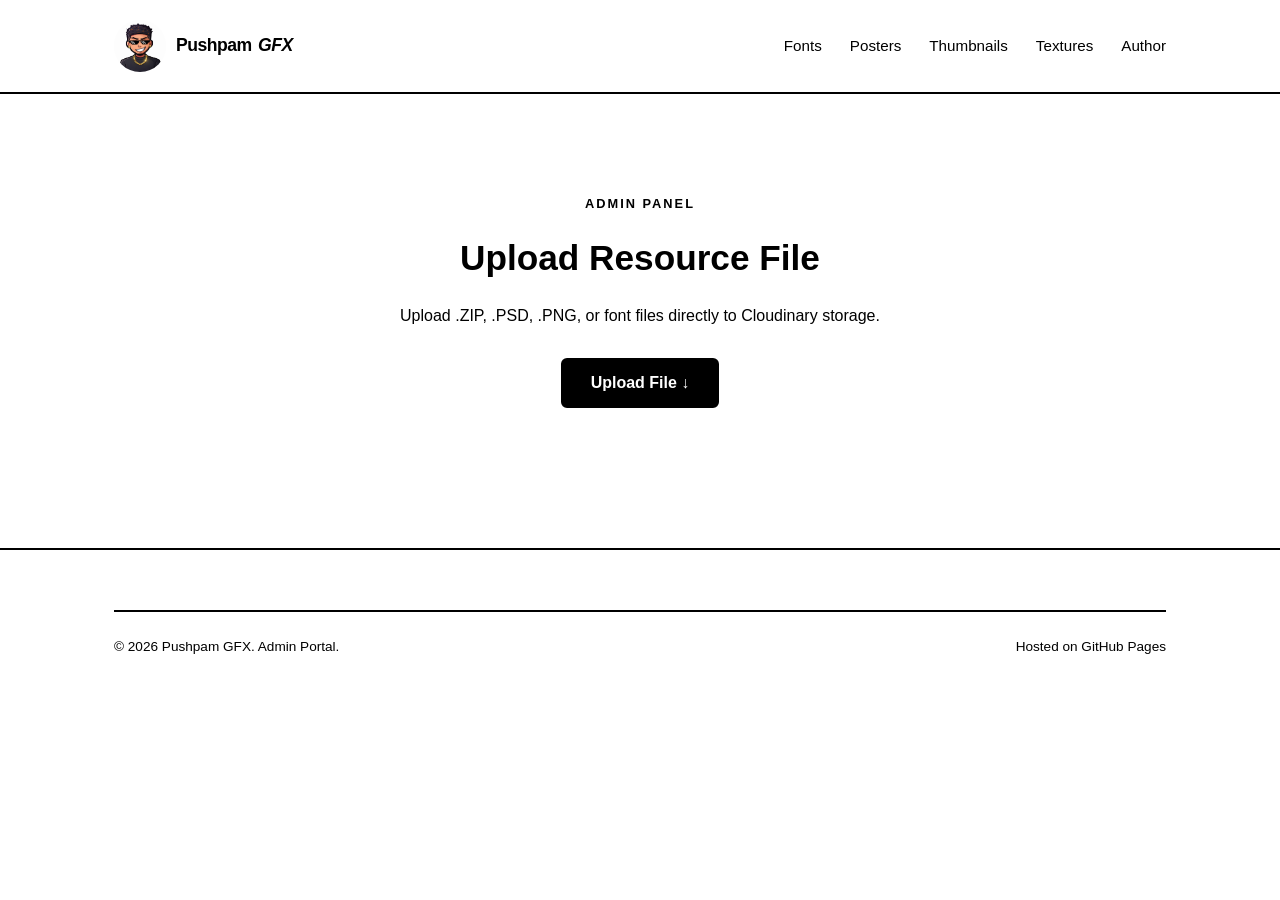
<file: admin.html>
<!DOCTYPE html>
<html lang="en">
<head>
<meta charset="UTF-8">
<meta name="viewport" content="width=device-width, initial-scale=1.0">
<title>Admin Upload — Pushpam GFX</title>
<link rel="stylesheet" href="assets/style.css">
<script src="https://upload-widget.cloudinary.com/global/all.js" type="text/javascript"></script>
</head>
<body>

<nav class="site-nav">
  <div class="wrap">
    <a class="logo" href="index.html">
      <img src="assets/avatar.png" alt="Pushpam GFX Avatar" class="logo-img">
      <span class="logo-text">Pushpam <span>GFX</span></span>
    </a>
    <ul class="nav-links">
      <li><a href="fonts.html">Fonts</a></li>
      <li><a href="posters.html">Posters</a></li>
      <li><a href="thumbnails.html">Thumbnails</a></li>
      <li><a href="textures.html">Textures</a></li>
      <li><a href="author.html">Author</a></li>
    </ul>
  </div>
</nav>

<section>
  <div class="wrap" style="text-align: center; padding: 60px 0;">
    <div class="eyebrow">Admin Panel</div>
    <h1 style="font-size: 2.2rem; margin-bottom: 16px;">Upload Resource File</h1>
    <p style="margin-bottom: 30px;">Upload .ZIP, .PSD, .PNG, or font files directly to Cloudinary storage.</p>

    <button id="upload_widget" class="go" style="padding: 14px 28px; background: #000; color: #fff !important; border: 2px solid #000; border-radius: 6px; cursor: pointer; font-size: 1rem;">
      Upload File ↓
    </button>

    <!-- Upload Result Box -->
    <div id="result" style="margin-top: 30px; display: none;" class="tile">
      <h3>File Uploaded Successfully!</h3>
      <p id="file_url_text" style="word-break: break-all; font-family: monospace; font-size: 0.9rem; margin: 15px 0;"></p>
      <button onclick="copyLink()" class="go" style="background:none; border:1px solid #000; padding:6px 12px; cursor:pointer;">Copy File URL</button>
    </div>
  </div>
</section>

<footer>
  <div class="wrap">
    <div class="footer-bottom">
      <span>© <span id="year"></span> Pushpam GFX. Admin Portal.</span>
      <span>Hosted on GitHub Pages</span>
    </div>
  </div>
</footer>

<script>
  document.getElementById('year').textContent = new Date().getFullYear();

  // Cloudinary Upload Widget Configuration
  var myWidget = cloudinary.createUploadWidget({
    cloudName: 'pxt57u7f', 
    uploadPreset: 'pushpam_preset'
  }, (error, result) => { 
      if (!error && result && result.event === "success") { 
        var fileUrl = result.info.secure_url;
        document.getElementById('result').style.display = 'block';
        document.getElementById('file_url_text').innerText = fileUrl;
      }
    }
  );

  document.getElementById("upload_widget").addEventListener("click", function(){
      myWidget.open();
    }, false);

  function copyLink() {
    var urlText = document.getElementById('file_url_text').innerText;
    navigator.clipboard.writeText(urlText);
    alert("URL copied to clipboard!");
  }
</script>
</body>
</html>
</file>
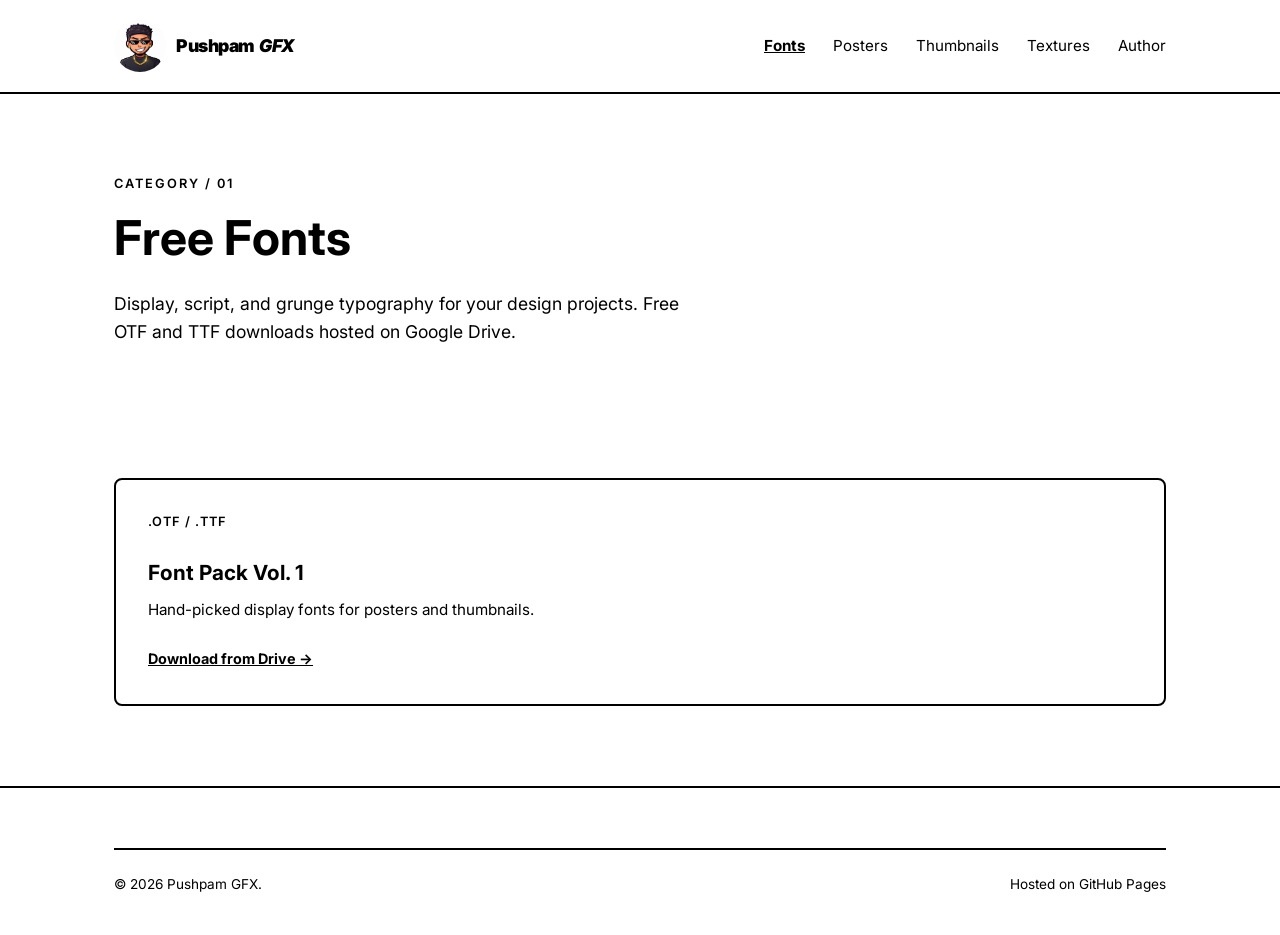
<file: fonts.html>
<!DOCTYPE html>
<html lang="en">
<head>
<meta charset="UTF-8">
<meta name="viewport" content="width=device-width, initial-scale=1.0">
<title>Fonts — Pushpam GFX</title>
<link rel="preconnect" href="https://fonts.googleapis.com">
<link rel="preconnect" href="https://fonts.gstatic.com" crossorigin>
<link href="https://fonts.googleapis.com/css2?family=Google+Sans:ital,opsz,wght@0,17..18,400..700;1,17..18,400..700&family=Inter:ital,opsz,wght@0,14..32,100..900;1,14..32,100..900&display=swap" rel="stylesheet">
<link rel="stylesheet" href="assets/style.css">
</head>
<body>

<nav class="site-nav">
  <div class="wrap">
    <a class="logo" href="index.html">
      <img src="assets/avatar.png" alt="Pushpam GFX Avatar" class="logo-img">
      <span class="logo-text">Pushpam <span>GFX</span></span>
    </a>
    <ul class="nav-links">
      <li><a href="fonts.html" class="active">Fonts</a></li>
      <li><a href="posters.html">Posters</a></li>
      <li><a href="thumbnails.html">Thumbnails</a></li>
      <li><a href="textures.html">Textures</a></li>
      <li><a href="author.html">Author</a></li>
    </ul>
    <button class="nav-toggle" aria-label="Menu"><span></span><span></span><span></span></button>
  </div>
</nav>

<header class="hero">
  <div class="wrap">
    <div class="eyebrow">Category / 01</div>
    <h1>Free Fonts</h1>
    <p>Display, script, and grunge typography for your design projects. Free OTF and TTF downloads hosted on Google Drive.</p>
  </div>
</header>

<section>
  <div class="wrap">
    <div class="tiles">
      <div class="tile">
        <div class="num">.OTF / .TTF</div>
        <div>
          <h3>Font Pack Vol. 1</h3>
          <p>Hand-picked display fonts for posters and thumbnails.</p>
          <a class="go" href="#" target="_blank">Download from Drive →</a>
        </div>
      </div>
    </div>
  </div>
</section>

<footer>
  <div class="wrap">
    <div class="footer-bottom">
      <span>© <span id="year"></span> Pushpam GFX.</span>
      <span>Hosted on GitHub Pages</span>
    </div>
  </div>
</footer>

<script src="assets/script.js"></script>
<script>document.getElementById('year').textContent = new Date().getFullYear();</script>
</body>
</html>
</file>
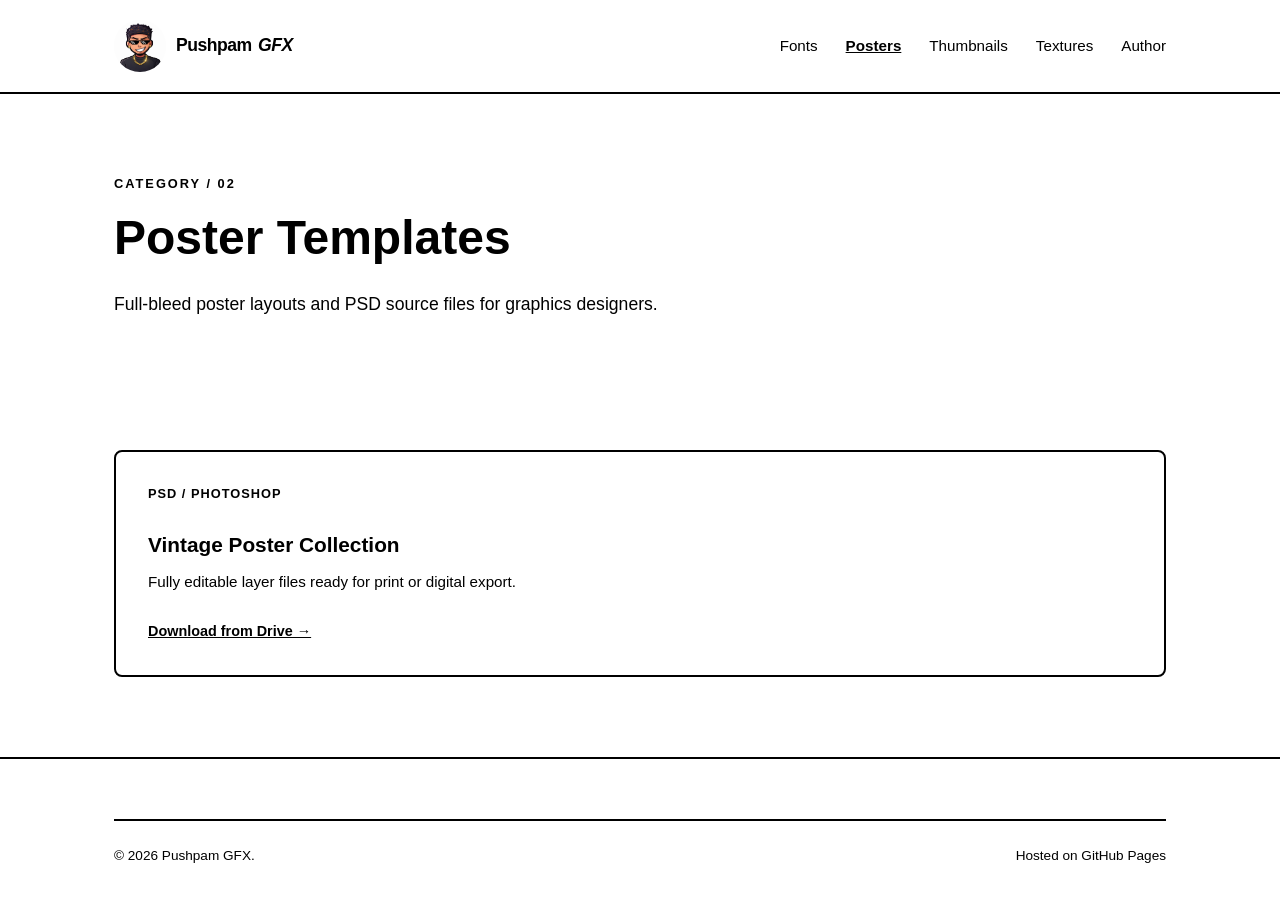
<file: posters.html>
<!DOCTYPE html>
<html lang="en">
<head>
<meta charset="UTF-8">
<meta name="viewport" content="width=device-width, initial-scale=1.0">
<title>Posters — Pushpam GFX</title>
<link rel="stylesheet" href="assets/style.css">
</head>
<body>

<nav class="site-nav">
  <div class="wrap">
    <a class="logo" href="index.html">
      <img src="assets/avatar.png" alt="Pushpam GFX Avatar" class="logo-img">
      <span class="logo-text">Pushpam <span>GFX</span></span>
    </a>
    <ul class="nav-links">
      <li><a href="fonts.html">Fonts</a></li>
      <li><a href="posters.html" class="active">Posters</a></li>
      <li><a href="thumbnails.html">Thumbnails</a></li>
      <li><a href="textures.html">Textures</a></li>
      <li><a href="author.html">Author</a></li>
    </ul>
    <button class="nav-toggle" aria-label="Menu"><span></span><span></span><span></span></button>
  </div>
</nav>

<header class="hero">
  <div class="wrap">
    <div class="eyebrow">Category / 02</div>
    <h1>Poster Templates</h1>
    <p>Full-bleed poster layouts and PSD source files for graphics designers.</p>
  </div>
</header>

<section>
  <div class="wrap">
    <div class="tiles">
      <div class="tile">
        <div class="num">PSD / Photoshop</div>
        <div>
          <h3>Vintage Poster Collection</h3>
          <p>Fully editable layer files ready for print or digital export.</p>
          <a class="go" href="#" target="_blank">Download from Drive →</a>
        </div>
      </div>
    </div>
  </div>
</section>

<footer>
  <div class="wrap">
    <div class="footer-bottom">
      <span>© <span id="year"></span> Pushpam GFX.</span>
      <span>Hosted on GitHub Pages</span>
    </div>
  </div>
</footer>

<script src="assets/script.js"></script>
<script>document.getElementById('year').textContent = new Date().getFullYear();</script>
</body>
</html>
</file>
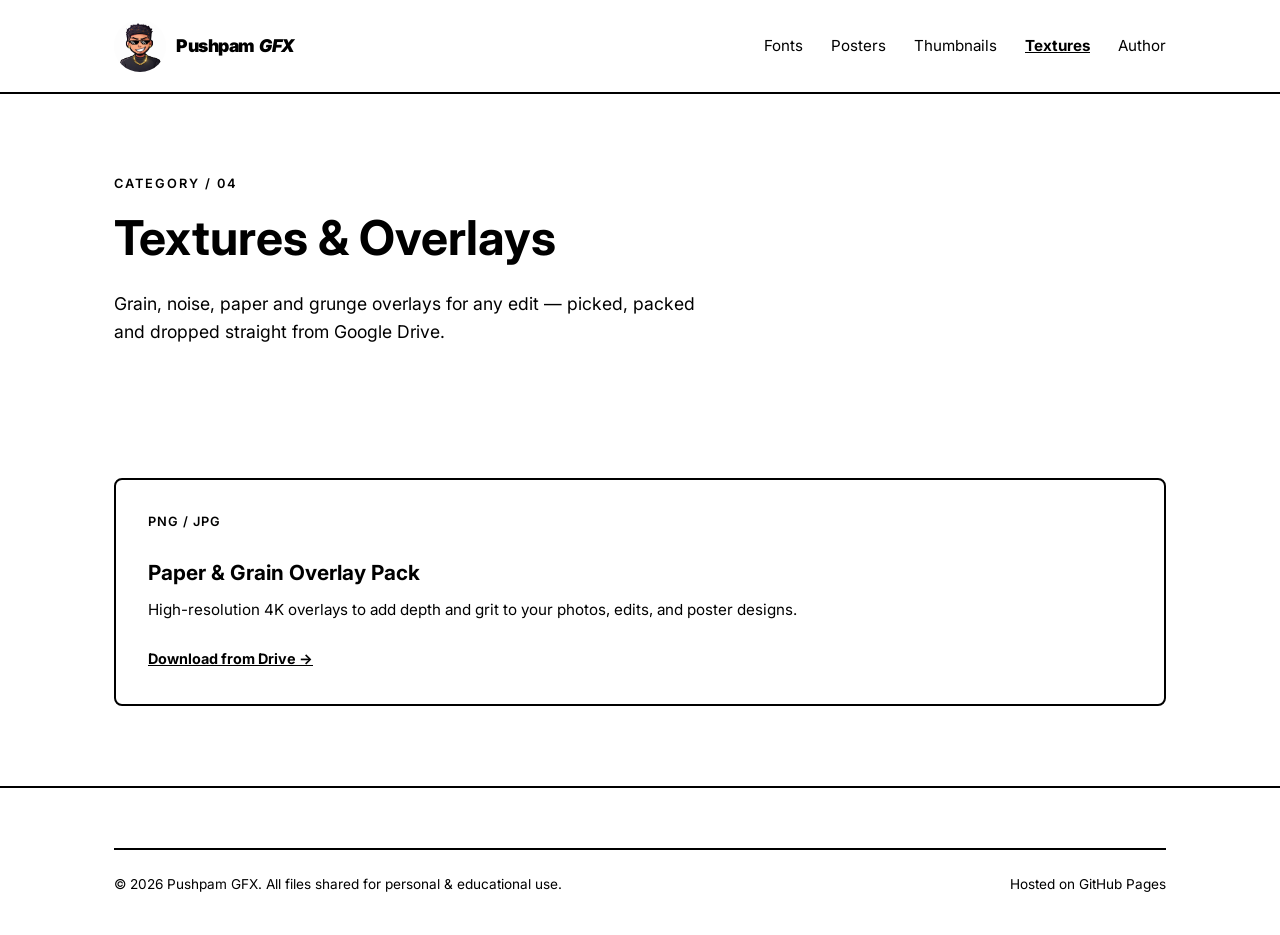
<file: textures.html>
<!DOCTYPE html>
<html lang="en">
<head>
<meta charset="UTF-8">
<meta name="viewport" content="width=device-width, initial-scale=1.0">
<title>Textures — Pushpam GFX</title>
<link rel="preconnect" href="https://fonts.googleapis.com">
<link rel="preconnect" href="https://fonts.gstatic.com" crossorigin>
<link href="https://fonts.googleapis.com/css2?family=Google+Sans:ital,opsz,wght@0,17..18,400..700;1,17..18,400..700&family=Inter:ital,opsz,wght@0,14..32,100..900;1,14..32,100..900&display=swap" rel="stylesheet">
<link rel="stylesheet" href="assets/style.css">
</head>
<body>

<nav class="site-nav">
  <div class="wrap">
    <a class="logo" href="index.html">
      <img src="assets/avatar.png" alt="Pushpam GFX Avatar" class="logo-img">
      <span class="logo-text">Pushpam <span>GFX</span></span>
    </a>
    <ul class="nav-links">
      <li><a href="fonts.html">Fonts</a></li>
      <li><a href="posters.html">Posters</a></li>
      <li><a href="thumbnails.html">Thumbnails</a></li>
      <li><a href="textures.html" class="active">Textures</a></li>
      <li><a href="author.html">Author</a></li>
    </ul>
    <button class="nav-toggle" aria-label="Menu"><span></span><span></span><span></span></button>
  </div>
</nav>

<header class="hero">
  <div class="wrap">
    <div class="eyebrow">Category / 04</div>
    <h1>Textures &amp; Overlays</h1>
    <p>Grain, noise, paper and grunge overlays for any edit — picked, packed and dropped straight from Google Drive.</p>
  </div>
</header>

<section>
  <div class="wrap">
    <div class="tiles">
      <div class="tile">
        <div class="num">PNG / JPG</div>
        <div>
          <h3>Paper &amp; Grain Overlay Pack</h3>
          <p>High-resolution 4K overlays to add depth and grit to your photos, edits, and poster designs.</p>
          <a class="go" href="https://drive.google.com" target="_blank">Download from Drive →</a>
        </div>
      </div>
    </div>
  </div>
</section>

<footer>
  <div class="wrap">
    <div class="footer-bottom">
      <span>© <span id="year"></span> Pushpam GFX. All files shared for personal &amp; educational use.</span>
      <span>Hosted on GitHub Pages</span>
    </div>
  </div>
</footer>

<script src="assets/script.js"></script>
<script>document.getElementById('year').textContent = new Date().getFullYear();</script>
</body>
</html>
</file>
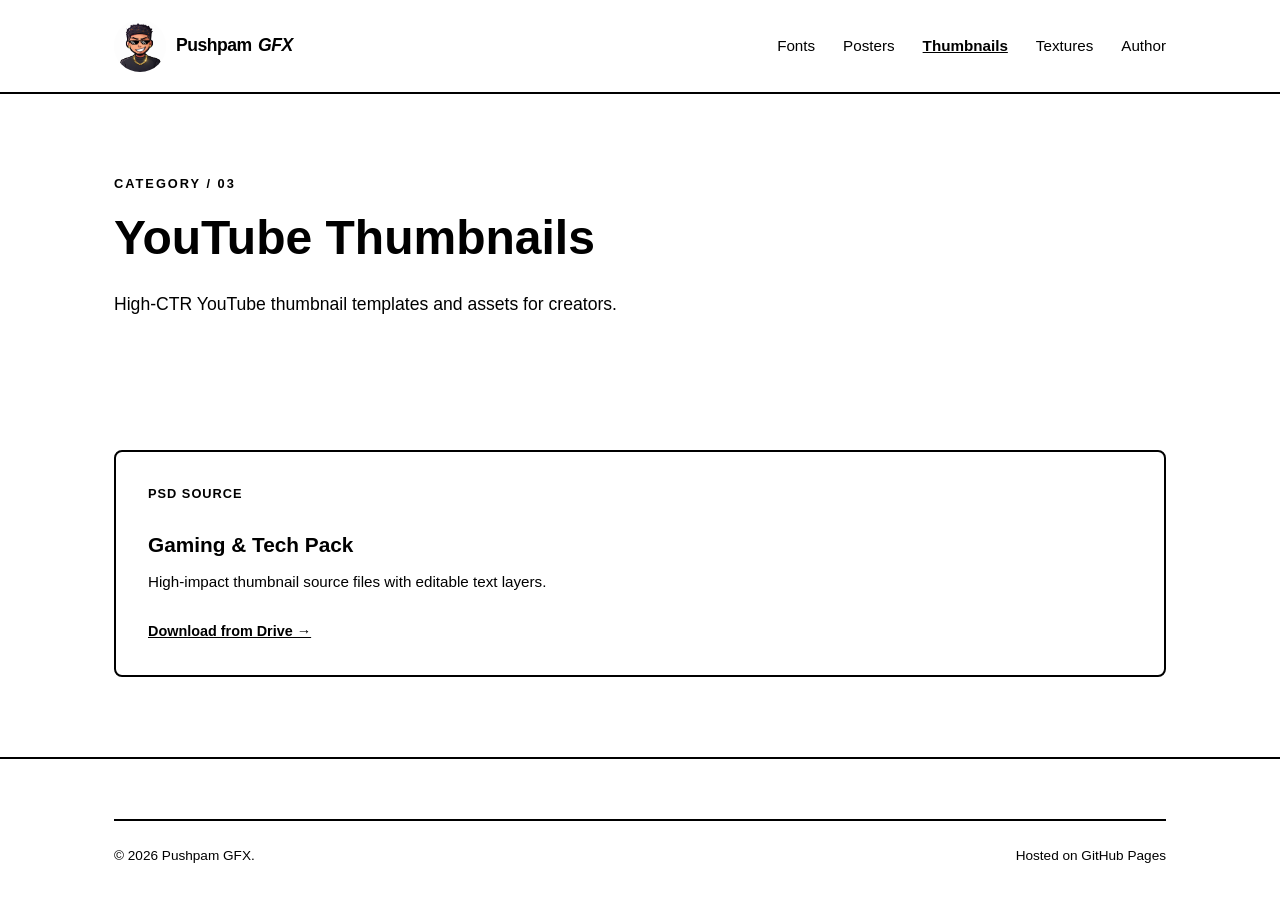
<file: thumbnails.html>
<!DOCTYPE html>
<html lang="en">
<head>
<meta charset="UTF-8">
<meta name="viewport" content="width=device-width, initial-scale=1.0">
<title>Thumbnails — Pushpam GFX</title>
<link rel="stylesheet" href="assets/style.css">
</head>
<body>

<nav class="site-nav">
  <div class="wrap">
    <a class="logo" href="index.html">
      <img src="assets/avatar.png" alt="Pushpam GFX Avatar" class="logo-img">
      <span class="logo-text">Pushpam <span>GFX</span></span>
    </a>
    <ul class="nav-links">
      <li><a href="fonts.html">Fonts</a></li>
      <li><a href="posters.html">Posters</a></li>
      <li><a href="thumbnails.html" class="active">Thumbnails</a></li>
      <li><a href="textures.html">Textures</a></li>
      <li><a href="author.html">Author</a></li>
    </ul>
    <button class="nav-toggle" aria-label="Menu"><span></span><span></span><span></span></button>
  </div>
</nav>

<header class="hero">
  <div class="wrap">
    <div class="eyebrow">Category / 03</div>
    <h1>YouTube Thumbnails</h1>
    <p>High-CTR YouTube thumbnail templates and assets for creators.</p>
  </div>
</header>

<section>
  <div class="wrap">
    <div class="tiles">
      <div class="tile">
        <div class="num">PSD Source</div>
        <div>
          <h3>Gaming & Tech Pack</h3>
          <p>High-impact thumbnail source files with editable text layers.</p>
          <a class="go" href="#" target="_blank">Download from Drive →</a>
        </div>
      </div>
    </div>
  </div>
</section>

<footer>
  <div class="wrap">
    <div class="footer-bottom">
      <span>© <span id="year"></span> Pushpam GFX.</span>
      <span>Hosted on GitHub Pages</span>
    </div>
  </div>
</footer>

<script src="assets/script.js"></script>
<script>document.getElementById('year').textContent = new Date().getFullYear();</script>
</body>
</html>
</file>
<file: assets/style.css>
* {
  box-sizing: border-box;
  margin: 0;
  padding: 0;
}

body {
  background-color: #ffffff;
  color: #000000;
  font-family: 'Inter', -apple-system, BlinkMacSystemFont, sans-serif;
  line-height: 1.6;
}

.wrap {
  max-width: 1100px;
  margin: 0 auto;
  padding: 0 24px;
}

/* Navigation */
.site-nav {
  border-bottom: 2px solid #000000;
  padding: 20px 0;
  background-color: #ffffff;
}

.site-nav .wrap {
  display: flex;
  justify-content: space-between;
  align-items: center;
}
/* Logo Component Fix */
.logo {
  display: flex;
  align-items: center;
  gap: 10px;
  text-decoration: none;
}

.logo-img {
  width: 52px !important;
  height: 52px !important;
  min-width: 52px;
  min-height: 52px;
  max-width: 52px;
  max-height: 52px;
  border-radius: 50%;
  object-fit: cover;
  border: 0px solid #000000;
  display: block;
}

.logo-text {
  font-weight: 900;
  font-size: 1.1rem;
  color: #000000 !important;
  letter-spacing: -0.5px;
  line-height: 1;
}

.logo-text span {
  font-style: italic;
  font-weight: 900;
  margin-left: 2px;
  color: #000000 !important;
}
.nav-links {
  display: flex;
  list-style: none;
  gap: 28px;
}

.nav-links a {
  color: #000000 !important;
  text-decoration: none;
  font-size: 0.95rem;
}

.nav-links a:hover,
.nav-links a.active {
  color: #000000 !important;
  font-weight: 700;
  text-decoration: underline;
}

.nav-toggle {
  display: none;
  background: none;
  border: none;
  cursor: pointer;
}

/* Hero Section */
.hero {
  padding: 80px 0 60px;
  background-color: #ffffff;
}

.eyebrow {
  text-transform: uppercase;
  font-size: 0.8rem;
  letter-spacing: 2px;
  color: #000000 !important;
  font-weight: 600;
  margin-bottom: 16px;
}

.hero h1 {
  font-size: 3rem;
  line-height: 1.15;
  color: #000000 !important;
  font-weight: 700;
  margin-bottom: 24px;
}

.hero h1 .line {
  display: block;
  color: #000000 !important;
}

.hero h1 .line span {
  color: #000000 !important;
}

.hero p {
  max-width: 600px;
  color: #000000 !important;
  font-size: 1.1rem;
  margin-bottom: 32px;
}

.meta {
  display: flex;
  gap: 40px;
  border-top: 2px solid #000000;
  padding-top: 24px;
}

.meta div {
  font-size: 0.85rem;
  color: #000000 !important;
}

.meta strong {
  display: block;
  color: #000000 !important;
  font-size: 1.1rem;
}

/* Tiles Section */
section {
  padding: 40px 0 80px;
  background-color: #ffffff;
}

.tiles {
  display: grid;
  grid-template-columns: repeat(auto-fit, minmax(300px, 1fr));
  gap: 24px;
}

/* Cards (Tiles) */
.tile {
  background-color: #ffffff !important;
  border: 2px solid #000000 !important;
  border-radius: 8px;
  padding: 32px;
  text-decoration: none;
  color: #000000 !important;
  display: flex;
  flex-direction: column;
  justify-content: space-between;
  transition: all 0.2s ease;
}

.num {
  font-size: 0.8rem;
  color: #000000 !important;
  text-transform: uppercase;
  letter-spacing: 1px;
  margin-bottom: 24px;
  font-weight: 600;
}

.tile h3 {
  color: #000000 !important;
  font-size: 1.3rem;
  margin-bottom: 8px;
}

.tile p {
  color: #000000 !important;
  font-size: 0.95rem;
  margin-bottom: 24px;
}

.go {
  color: #000000 !important;
  font-weight: 700;
  font-size: 0.9rem;
}

/* Hover effect */
.tile:hover {
  background-color: #000000 !important;
  color: #ffffff !important;
  transform: translateY(-2px);
}

.tile:hover .num,
.tile:hover h3,
.tile:hover p,
.tile:hover .go {
  color: #ffffff !important;
}

/* Footer */
footer {
  border-top: 2px solid #000000;
  padding: 60px 0 40px;
  color: #000000 !important;
  background-color: #ffffff;
}

.footer-grid {
  display: grid;
  grid-template-columns: 2fr 1fr 1fr;
  gap: 40px;
  margin-bottom: 40px;
}

.footer-brand p {
  margin-top: 16px;
  max-width: 320px;
  font-size: 0.9rem;
  color: #000000 !important;
}

.footer-col h4 {
  color: #000000 !important;
  font-size: 0.9rem;
  margin-bottom: 16px;
  font-weight: 700;
}

.footer-col ul {
  list-style: none;
}

.footer-col li {
  margin-bottom: 8px;
}

.footer-col a {
  color: #000000 !important;
  text-decoration: none;
  font-size: 0.9rem;
}

.footer-col a:hover {
  color: #000000 !important;
  text-decoration: underline;
}

.footer-bottom {
  display: flex;
  justify-content: space-between;
  border-top: 2px solid #000000;
  padding-top: 24px;
  font-size: 0.85rem;
  color: #000000 !important;
}

@media (max-width: 768px) {
  .hero h1 { font-size: 2.2rem; }
  .footer-grid { grid-template-columns: 1fr; }
  .nav-links { display: none; }
}
</file>
